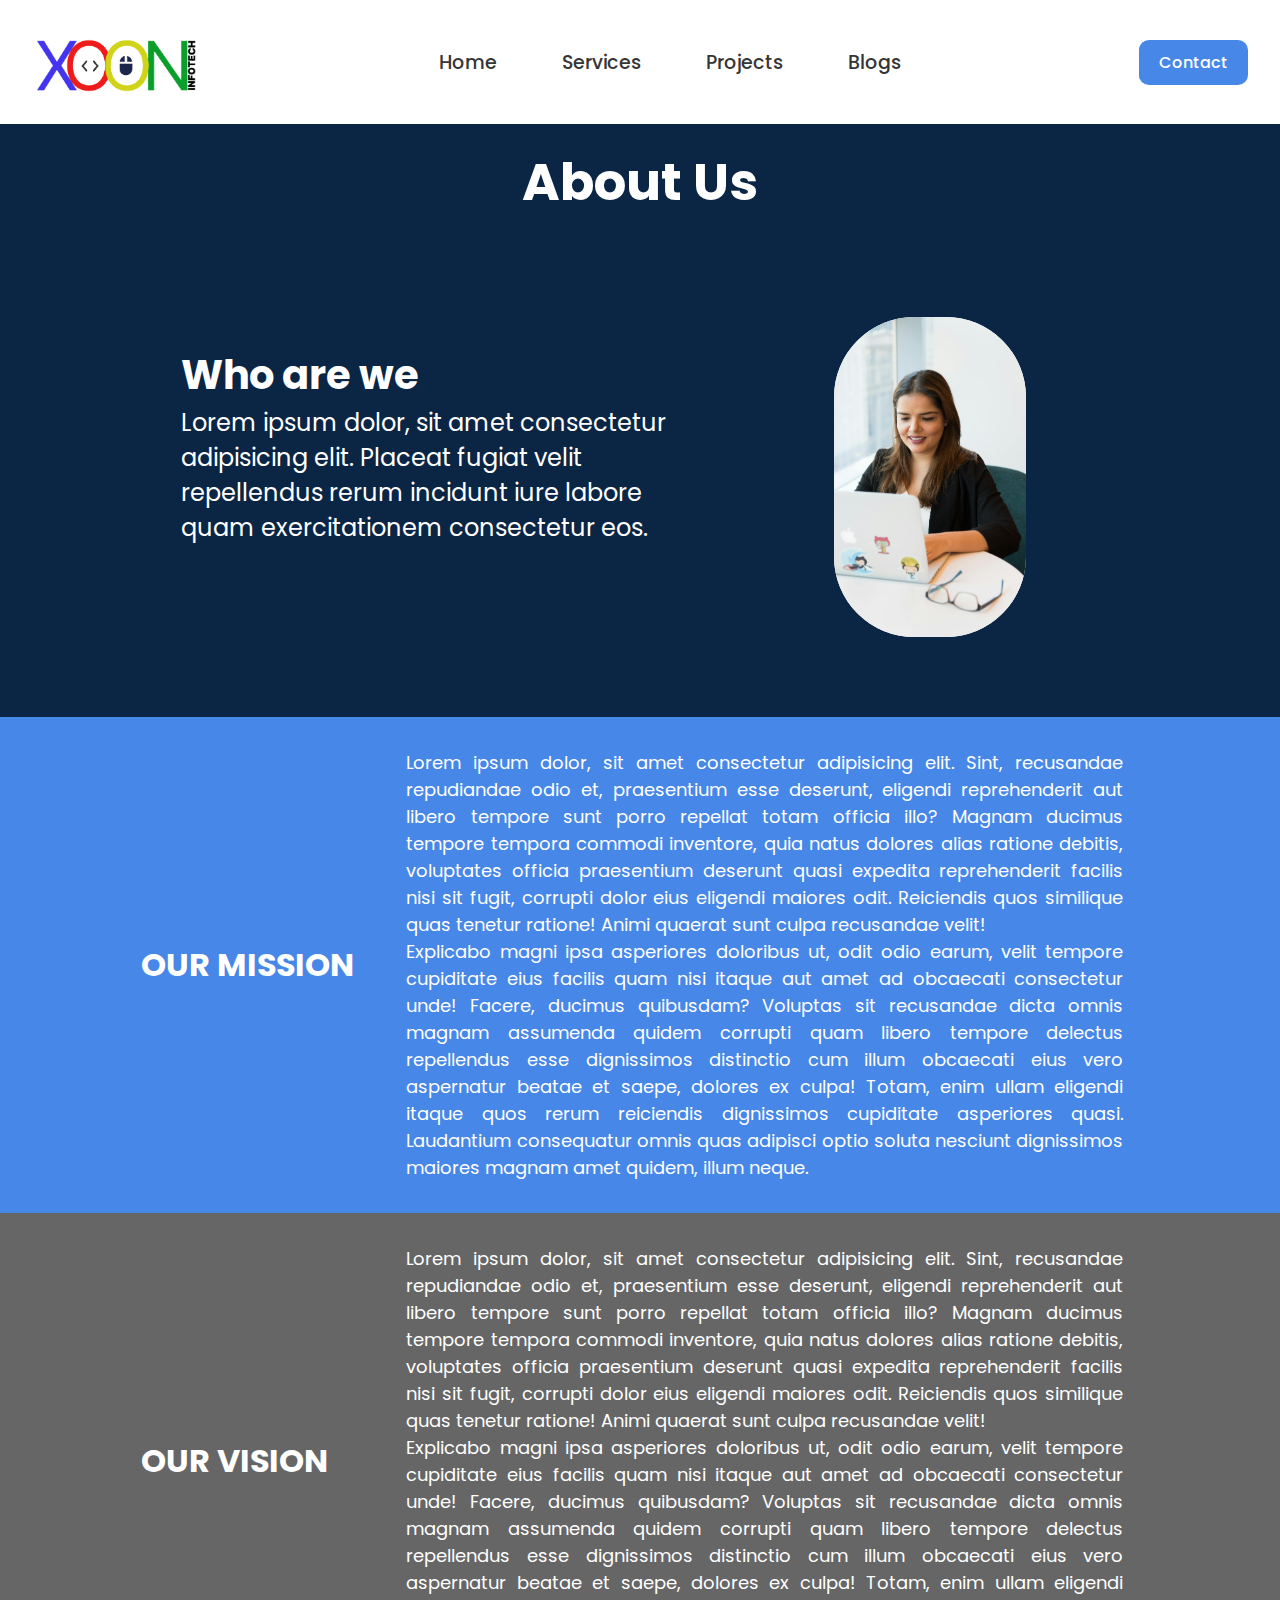
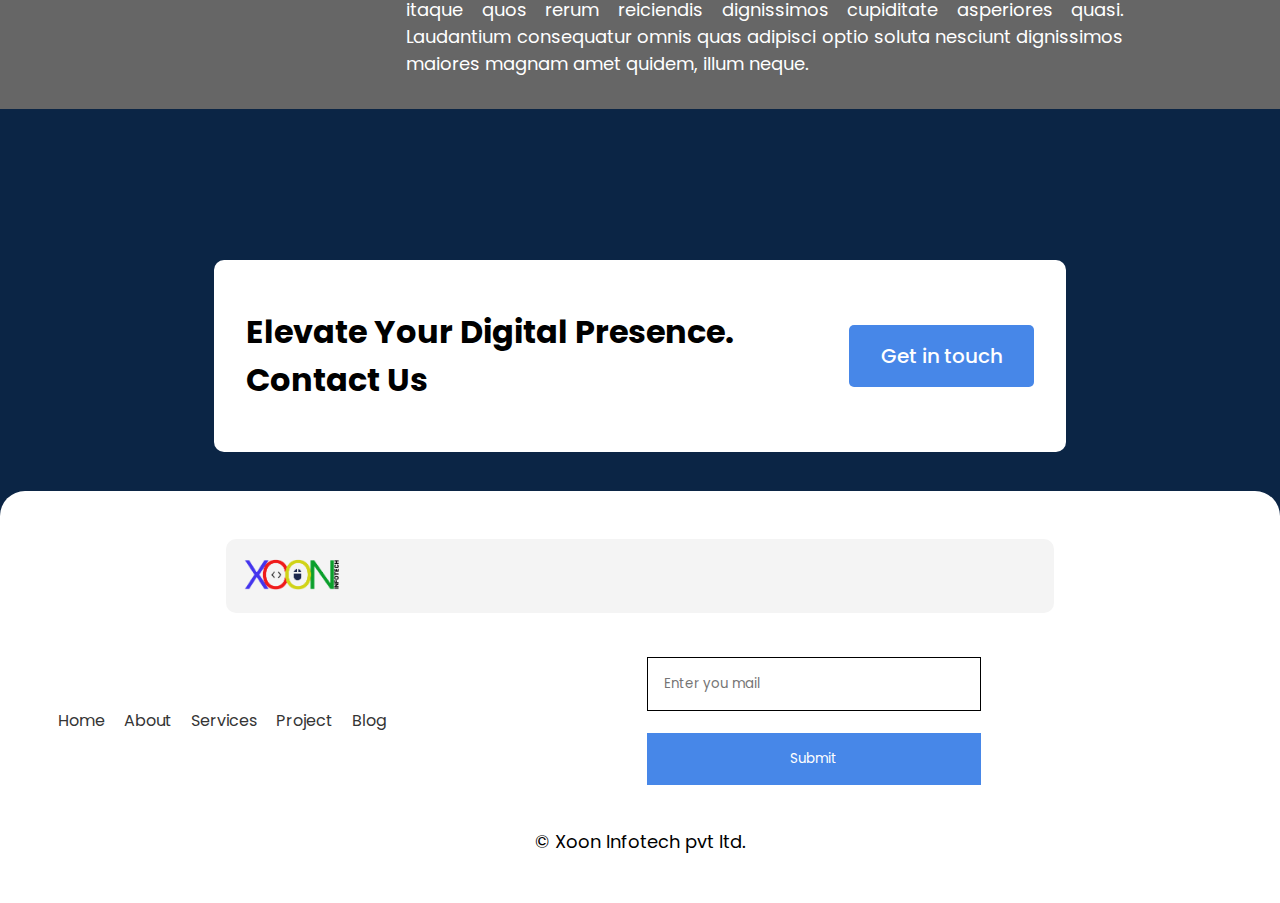
<file: about.html>
<!DOCTYPE html>
<html lang="en">

<head>
    <meta charset="UTF-8">
    <meta name="viewport" content="width=device-width, initial-scale=1.0">
    <title>About</title>
    <link rel="stylesheet" href="./index.css">
    <link rel= "stylesheet" href= "https://maxst.icons8.com/vue-static/landings/line-awesome/line-awesome/1.3.0/css/line-awesome.min.css" >
    <link rel="preconnect" href="https://fonts.googleapis.com">
    <link rel="preconnect" href="https://fonts.gstatic.com" crossorigin>
    <link href="https://fonts.googleapis.com/css2?family=Poppins:wght@200;300;400;500;600;700;800;900&display=swap"
        rel="stylesheet">


</head>

<body>

    <!-- <section id="loader" class="loader">
        <div class="heading">
            <h1>Xoon Infotech</h1>
        </div>
        <div class="hidden">
            <h1 id="number">100%</h1>
        </div>
    </section> -->

    <main>
       

        <!-- ---------------------------------------------------------  start of navbar  -->
        <div class="navbar">
            <div class="nav-logo">
                <a href="./index.html">
                    <img src="./images/Frame 10.png" alt="">
                </a>
            </div>
            <div class="nav-items">
                <ul>
                    <li><a href="./index.html"> Home </a></li>
                    <li><a href="./service.html"> Services </a></li>
                    <li><a href="./projects.html"> Projects </a></li>
                    <li><a href="./blog.html">Blogs</a></li>
                </ul>
            </div>
            <div class="nav-button">
                <div class="anim-layer"></div>
                <a href="./contact.html">Contact</a>
            </div>
            <div id="hamburger-menu">&#9776;</div>
        </div>

        <div id="mobile-menu">
            <div class="mobile-nav-items">
                <ul>
                    <li><a href="./index.html"> Home </a></li>
                    <li><a href="./service.html"> Services </a></li>
                    <li><a href="./blog.html"> Blogs </a></li>
                    <li><a href="./projects.html"> Projects </a></li>
                </ul>
            </div>
            <div class="mobile-nav-button">
                <div class="anim-layer"></div>
                <a href="./contact.html">Contact</a>
            </div>
            <div id="hamburger-cross">&#10006;</div>
        </div>

        <!-- ---------------------------------------------------------  End of navbar  -->
        <div class="about flex" id="about">
            <h1 class="heading">About Us</h1>

            <div class="aboutContainer">
                <div class="leftAbout">
                    <h1>Who are we</h1>
                    <p>Lorem ipsum dolor, sit amet consectetur adipisicing elit. Placeat fugiat velit repellendus rerum
                        incidunt iure labore quam exercitationem consectetur eos.</p>
                </div>
                <div class="rightAbout flex">
                    <img src="./images/about.jpg" alt="">
                    <span></span>
                </div>


            </div>


            <div class="mission flex">

                <div class="leftMission flex">
                    <h1>OUR MISSION</h1>
                </div>

                <div class="rightMission flex">
                    <p>Lorem ipsum dolor, sit amet consectetur adipisicing elit. Sint, recusandae repudiandae odio et, praesentium esse deserunt, eligendi reprehenderit aut libero tempore sunt porro repellat totam officia illo? Magnam ducimus tempore tempora commodi inventore, quia natus dolores alias ratione debitis, voluptates officia praesentium deserunt quasi expedita reprehenderit facilis nisi sit fugit, corrupti dolor eius eligendi maiores odit. Reiciendis quos similique quas tenetur ratione! Animi quaerat sunt culpa recusandae velit! 
                        <br>
                        Explicabo magni ipsa asperiores doloribus ut, odit odio earum, velit tempore cupiditate eius facilis quam nisi itaque aut amet ad obcaecati consectetur unde! Facere, ducimus quibusdam? Voluptas sit recusandae dicta omnis magnam assumenda quidem corrupti quam libero tempore delectus repellendus esse dignissimos distinctio cum illum obcaecati eius vero aspernatur beatae et saepe, dolores ex culpa! Totam, enim ullam eligendi itaque quos rerum reiciendis dignissimos cupiditate asperiores quasi. Laudantium consequatur omnis quas adipisci optio soluta nesciunt dignissimos maiores magnam amet quidem, illum neque. </p>
                </div>
            </div>

            <div class="mission flex">

                <div class="leftMission flex">
                    <h1>OUR VISION</h1>
                </div>

                <div class="rightMission flex">
                    <p>Lorem ipsum dolor, sit amet consectetur adipisicing elit. Sint, recusandae repudiandae odio et, praesentium esse deserunt, eligendi reprehenderit aut libero tempore sunt porro repellat totam officia illo? Magnam ducimus tempore tempora commodi inventore, quia natus dolores alias ratione debitis, voluptates officia praesentium deserunt quasi expedita reprehenderit facilis nisi sit fugit, corrupti dolor eius eligendi maiores odit. Reiciendis quos similique quas tenetur ratione! Animi quaerat sunt culpa recusandae velit! 
                        <br>
                        Explicabo magni ipsa asperiores doloribus ut, odit odio earum, velit tempore cupiditate eius facilis quam nisi itaque aut amet ad obcaecati consectetur unde! Facere, ducimus quibusdam? Voluptas sit recusandae dicta omnis magnam assumenda quidem corrupti quam libero tempore delectus repellendus esse dignissimos distinctio cum illum obcaecati eius vero aspernatur beatae et saepe, dolores ex culpa! Totam, enim ullam eligendi itaque quos rerum reiciendis dignissimos cupiditate asperiores quasi. Laudantium consequatur omnis quas adipisci optio soluta nesciunt dignissimos maiores magnam amet quidem, illum neque. </p>
                </div>
            </div>
        </div>

       

        

        <div class="contact flex">

            <div class="contactContainer flex">

                <div class="leftContainer">
                    <h1>Elevate Your Digital Presence.</h1>
                    <h1>Contact Us</h1>
                </div>
                <div class="rightContainer">

                    <div class="button">
                        <div class="btnContent flex">
                            <a href="">Get in touch</a>
                        </div>
                    </div>

                </div>
            </div>
        </div>


        <footer>
            <div class="topFooter flex">
                <div class="logo">
                    <img src="./images/Frame 10.png" alt="">
                </div>
                <div class="icons flex">
                    <a href=""><i class="lab la-facebook-f"></i></a>
                    <a href=""><i class="lab la-linkedin-in"></i></a>
                    <a href=""><i class="lab la-twitter"></i></a>
                    <a href=""><i class="lab la-github"></i></a>
                </div>
            </div>
            
            <div class="bottomFooter flex">

                <div class="links flex">
                    <a href="./index.html">Home</a>
                    <a href="./about.html">About</a>
                    <a href="./service.html">Services</a>
                    <a href="./projects.html">Project</a>
                    <a href="./blog.html">Blog</a>
                </div>

                <div class="form flex">
                    <input type="mail" placeholder="Enter you mail" class="input">
                    <input type="submit" placeholder="Subscribe" class="submit">
                </div>

            </div>

            <div class="privacyPolicy">
                <p>© Xoon Infotech pvt ltd.</p>
            </div>

        </footer>




    </main>

    <script src="./script.js"></script>

</body>

</html>
</file>
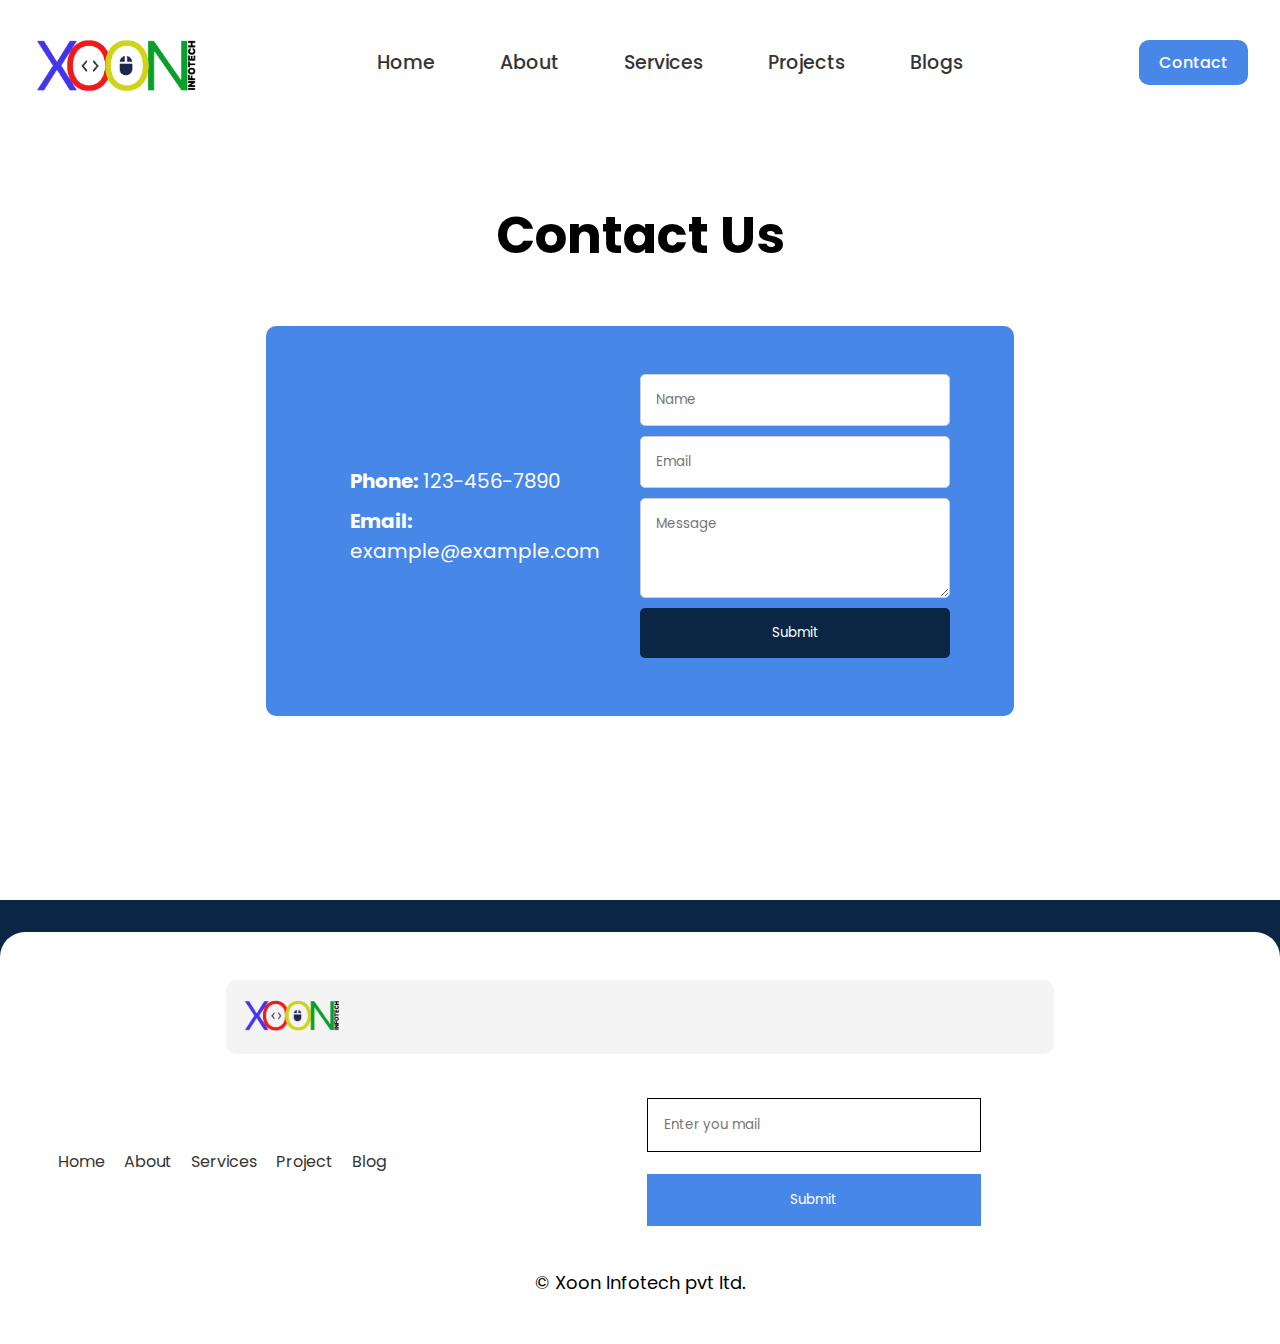
<file: contact.html>
<!DOCTYPE html>
<html lang="en">

<head>
    <meta charset="UTF-8">
    <meta name="viewport" content="width=device-width, initial-scale=1.0">
    <title>Xoon Infotech</title>
    <link rel="stylesheet" href="./index.css">
    <link rel= "stylesheet" href= "https://maxst.icons8.com/vue-static/landings/line-awesome/line-awesome/1.3.0/css/line-awesome.min.css" >
    <link rel="preconnect" href="https://fonts.googleapis.com">
    <link rel="preconnect" href="https://fonts.gstatic.com" crossorigin>
    <link href="https://fonts.googleapis.com/css2?family=Poppins:wght@200;300;400;500;600;700;800;900&display=swap"
        rel="stylesheet">


</head>

<body>

    <!-- <section id="loader" class="loader">
        <div class="heading">
            <h1>Xoon Infotech</h1>
        </div>
        <div class="hidden">
            <h1 id="number">100%</h1>
        </div>
    </section> -->

    <main>
        <!-- <svg id="curveLines" xmlns="http://www.w3.org/2000/svg" version="1.1" xmlns:xlink="http://www.w3.org/1999/xlink"
            xmlns:svgjs="http://svgjs.dev/svgjs" viewBox="0 0 800 800">
            <defs>
                <linearGradient gradientTransform="rotate(270)" x1="50%" y1="0%" x2="50%" y2="100%"
                    id="sssquiggly-grad">
                    <stop stop-color="hsl(206, 75%, 49%)" stop-opacity="1" offset="0%"></stop>
                    <stop stop-color="hsl(331, 90%, 56%)" stop-opacity="1" offset="100%"></stop>
                </linearGradient>
            </defs>
            <g stroke-width="1.5" stroke="url(#sssquiggly-grad)" fill="none" stroke-linecap="round"
                transform="matrix(1,0,0,1,-5,-123.48990249633789)">
                
                <path
                    d="M10,10C24.583333333333332,11.458333333333334,48.75,20.541666666666668,80,17C111.25,13.458333333333332,126.66666666666666,-6.791666666666667,160,-7C193.33333333333334,-7.208333333333333,206.66666666666666,16.208333333333332,240,16C273.3333333333333,15.791666666666666,286.6666666666667,-9.666666666666666,320,-8C353.3333333333333,-6.333333333333334,366.6666666666667,22.958333333333332,400,24C433.3333333333333,25.041666666666668,446.6666666666667,-4.041666666666667,480,-3C513.3333333333334,-1.9583333333333333,526.6666666666666,27.541666666666668,560,29C593.3333333333334,30.458333333333332,606.6666666666666,4,640,4C673.3333333333334,4,686.6666666666666,28.375,720,29C753.3333333333334,29.625,783.3333333333334,11.583333333333332,800,7"
                    transform="matrix(1,0,0,1,0,648)"></path>
                <path
                    d="M10,10C24.583333333333332,11.458333333333334,48.75,20.541666666666668,80,17C111.25,13.458333333333332,126.66666666666666,-6.791666666666667,160,-7C193.33333333333334,-7.208333333333333,206.66666666666666,16.208333333333332,240,16C273.3333333333333,15.791666666666666,286.6666666666667,-9.666666666666666,320,-8C353.3333333333333,-6.333333333333334,366.6666666666667,22.958333333333332,400,24C433.3333333333333,25.041666666666668,446.6666666666667,-4.041666666666667,480,-3C513.3333333333334,-1.9583333333333333,526.6666666666666,27.541666666666668,560,29C593.3333333333334,30.458333333333332,606.6666666666666,4,640,4C673.3333333333334,4,686.6666666666666,28.375,720,29C753.3333333333334,29.625,783.3333333333334,11.583333333333332,800,7"
                    transform="matrix(1,0,0,1,0,594)"></path>
                <path
                    d="M10,10C24.583333333333332,11.458333333333334,48.75,20.541666666666668,80,17C111.25,13.458333333333332,126.66666666666666,-6.791666666666667,160,-7C193.33333333333334,-7.208333333333333,206.66666666666666,16.208333333333332,240,16C273.3333333333333,15.791666666666666,286.6666666666667,-9.666666666666666,320,-8C353.3333333333333,-6.333333333333334,366.6666666666667,22.958333333333332,400,24C433.3333333333333,25.041666666666668,446.6666666666667,-4.041666666666667,480,-3C513.3333333333334,-1.9583333333333333,526.6666666666666,27.541666666666668,560,29C593.3333333333334,30.458333333333332,606.6666666666666,4,640,4C673.3333333333334,4,686.6666666666666,28.375,720,29C753.3333333333334,29.625,783.3333333333334,11.583333333333332,800,7"
                    transform="matrix(1,0,0,1,0,540)"></path>
                <path
                    d="M10,10C24.583333333333332,11.458333333333334,48.75,20.541666666666668,80,17C111.25,13.458333333333332,126.66666666666666,-6.791666666666667,160,-7C193.33333333333334,-7.208333333333333,206.66666666666666,16.208333333333332,240,16C273.3333333333333,15.791666666666666,286.6666666666667,-9.666666666666666,320,-8C353.3333333333333,-6.333333333333334,366.6666666666667,22.958333333333332,400,24C433.3333333333333,25.041666666666668,446.6666666666667,-4.041666666666667,480,-3C513.3333333333334,-1.9583333333333333,526.6666666666666,27.541666666666668,560,29C593.3333333333334,30.458333333333332,606.6666666666666,4,640,4C673.3333333333334,4,686.6666666666666,28.375,720,29C753.3333333333334,29.625,783.3333333333334,11.583333333333332,800,7"
                    transform="matrix(1,0,0,1,0,486)"></path>
                <path
                    d="M10,10C24.583333333333332,11.458333333333334,48.75,20.541666666666668,80,17C111.25,13.458333333333332,126.66666666666666,-6.791666666666667,160,-7C193.33333333333334,-7.208333333333333,206.66666666666666,16.208333333333332,240,16C273.3333333333333,15.791666666666666,286.6666666666667,-9.666666666666666,320,-8C353.3333333333333,-6.333333333333334,366.6666666666667,22.958333333333332,400,24C433.3333333333333,25.041666666666668,446.6666666666667,-4.041666666666667,480,-3C513.3333333333334,-1.9583333333333333,526.6666666666666,27.541666666666668,560,29C593.3333333333334,30.458333333333332,606.6666666666666,4,640,4C673.3333333333334,4,686.6666666666666,28.375,720,29C753.3333333333334,29.625,783.3333333333334,11.583333333333332,800,7"
                    transform="matrix(1,0,0,1,0,432)"></path>
                <path
                    d="M10,10C24.583333333333332,11.458333333333334,48.75,20.541666666666668,80,17C111.25,13.458333333333332,126.66666666666666,-6.791666666666667,160,-7C193.33333333333334,-7.208333333333333,206.66666666666666,16.208333333333332,240,16C273.3333333333333,15.791666666666666,286.6666666666667,-9.666666666666666,320,-8C353.3333333333333,-6.333333333333334,366.6666666666667,22.958333333333332,400,24C433.3333333333333,25.041666666666668,446.6666666666667,-4.041666666666667,480,-3C513.3333333333334,-1.9583333333333333,526.6666666666666,27.541666666666668,560,29C593.3333333333334,30.458333333333332,606.6666666666666,4,640,4C673.3333333333334,4,686.6666666666666,28.375,720,29C753.3333333333334,29.625,783.3333333333334,11.583333333333332,800,7"
                    transform="matrix(1,0,0,1,0,378)"></path>
                <path
                    d="M10,10C24.583333333333332,11.458333333333334,48.75,20.541666666666668,80,17C111.25,13.458333333333332,126.66666666666666,-6.791666666666667,160,-7C193.33333333333334,-7.208333333333333,206.66666666666666,16.208333333333332,240,16C273.3333333333333,15.791666666666666,286.6666666666667,-9.666666666666666,320,-8C353.3333333333333,-6.333333333333334,366.6666666666667,22.958333333333332,400,24C433.3333333333333,25.041666666666668,446.6666666666667,-4.041666666666667,480,-3C513.3333333333334,-1.9583333333333333,526.6666666666666,27.541666666666668,560,29C593.3333333333334,30.458333333333332,606.6666666666666,4,640,4C673.3333333333334,4,686.6666666666666,28.375,720,29C753.3333333333334,29.625,783.3333333333334,11.583333333333332,800,7"
                    transform="matrix(1,0,0,1,0,324)"></path>
            </g>
        </svg> -->

        <!-- ---------------------------------------------------------  start of navbar  -->
        <div class="navbar">
            <div class="nav-logo">
                <a href="./index.html">

                    <img src="./images/Frame 10.png" alt="">
                </a>
            </div>
            <div class="nav-items">
                <ul>
                    <li><a href="./index.html"> Home </a></li>
                    <li><a href="./about.html"> About </a></li>
                    <li><a href="./service.html"> Services </a></li>
                    <li><a href="./projects.html"> Projects </a></li>
                    <li><a href="./blog.html">Blogs</a></li>
                </ul>
            </div>
            <div class="nav-button">
                <div class="anim-layer"></div>
                <a href="./contact.html">Contact</a>
            </div>
            <div id="hamburger-menu">&#9776;</div>
        </div>

        <div id="mobile-menu">
            <div class="mobile-nav-items">
                <ul>
                    <li><a href="./index.html"> Home </a></li>
                    <li><a href="./about.html"> About </a></li>
                    <li><a href="./service.html"> Services </a></li>
                    <li><a href="./blog.html"> Blogs </a></li>
                    <li><a href="./projects.html"> Projects </a></li>
                </ul>
            </div>
            <div class="mobile-nav-button">
                <div class="anim-layer"></div>
                <a href="./contact.html">Contact</a>
            </div>
            <div id="hamburger-cross">&#10006;</div>
        </div>

        <!-- ---------------------------------------------------------  End of navbar  -->

        <main>

            <div class="contactContainerPage flex">
                <h1 class="heading">Contact Us</h1>
                <div class="contact-container">
                    <div class="contact-left flex">
                      <div class="contact-info flex">
                        <i class="las la-phone-volume"></i>
                        <span><b>Phone:</b> 123-456-7890</span>
                      </div>

                      <div class="contact-info flex">
                        <i class="las la-envelope"></i>
                        <span><b>Email:</b> example@example.com</span>
                      </div>

                    </div>

                    <div class="contact-right">
                      <form>
                        <input type="text" placeholder="Name">
                        <input type="email" placeholder="Email">
                        <textarea placeholder="Message"></textarea>
                        <button type="submit">Submit</button>
                      </form>
                    </div>
                </div>

            </div>

        </main>
        

        <footer>
            <div class="topFooter flex">
                <div class="logo">
                    <img src="./images/Frame 10.png" alt="">
                </div>
                <div class="icons flex">
                    <a href=""><i class="lab la-facebook-f"></i></a>
                    <a href=""><i class="lab la-linkedin-in"></i></a>
                    <a href=""><i class="lab la-twitter"></i></a>
                    <a href=""><i class="lab la-github"></i></a>
                </div>
            </div>
            
            <div class="bottomFooter flex">

                <div class="links flex">
                    <a href="./index.html">Home</a>
                    <a href="./about.html">About</a>
                    <a href="./service.html">Services</a>
                    <a href="./projects.html">Project</a>
                    <a href="./blog.html">Blog</a>
                </div>

                <div class="form flex">
                    <input type="mail" placeholder="Enter you mail" class="input">
                    <input type="submit" placeholder="Subscribe" class="submit">
                </div>

            </div>

            <div class="privacyPolicy">
                <p>© Xoon Infotech pvt ltd.</p>
            </div>

        </footer>




    </main>

    <script src="./script.js"></script>

</body>

</html>
</file>
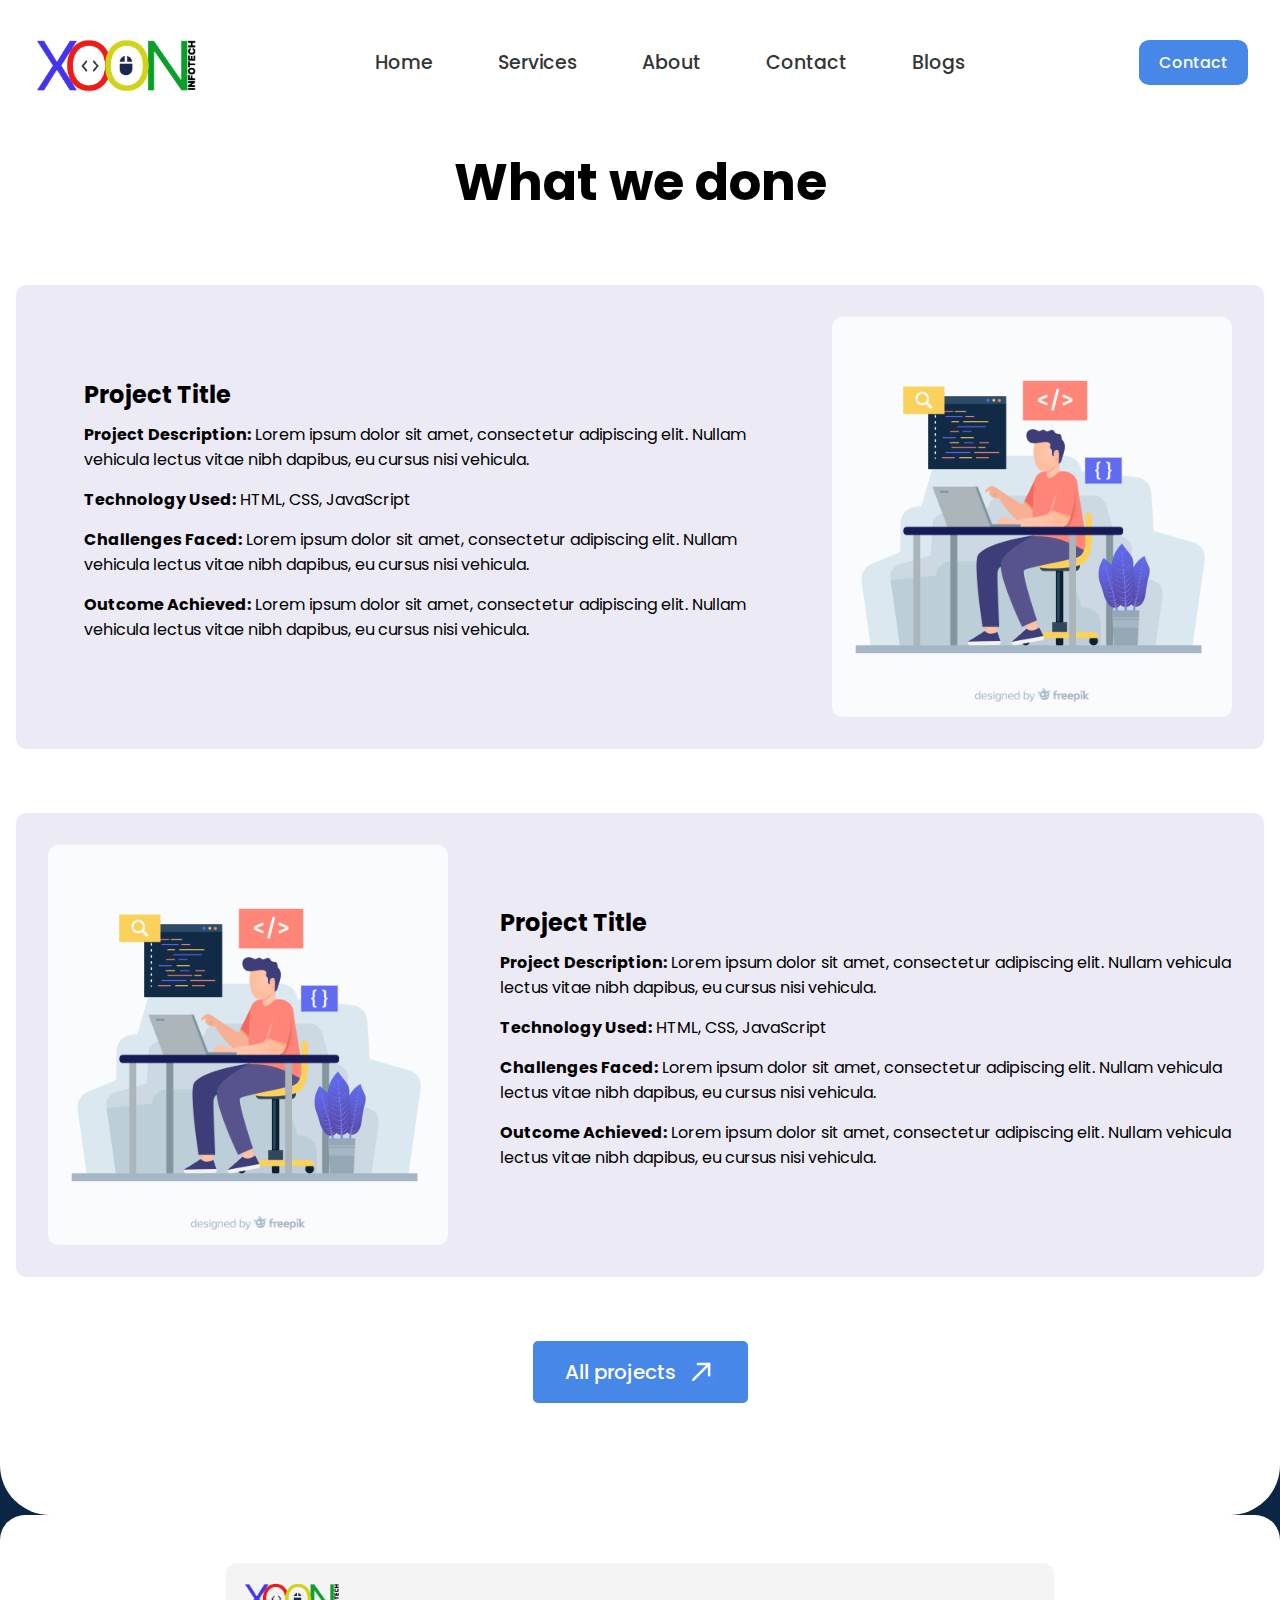
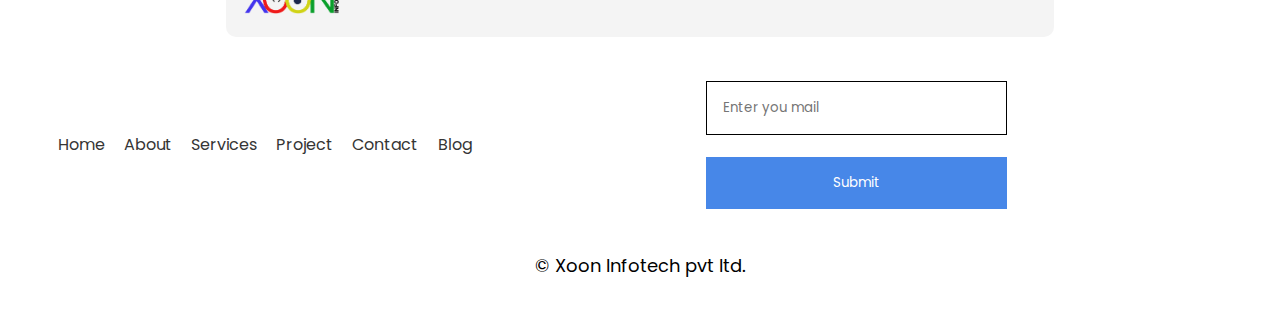
<file: projects.html>
<!DOCTYPE html>
<html lang="en">

<head>
    <meta charset="UTF-8">
    <meta name="viewport" content="width=device-width, initial-scale=1.0">
    <title>Projects</title>
    <link rel="stylesheet" href="./index.css">
    <link rel= "stylesheet" href= "https://maxst.icons8.com/vue-static/landings/line-awesome/line-awesome/1.3.0/css/line-awesome.min.css" >
    <link rel="preconnect" href="https://fonts.googleapis.com">
    <link rel="preconnect" href="https://fonts.gstatic.com" crossorigin>
    <link href="https://fonts.googleapis.com/css2?family=Poppins:wght@200;300;400;500;600;700;800;900&display=swap"
        rel="stylesheet">


</head>

<body>

    <main>
       
        <div class="navbar">
            <div class="nav-logo">
                <a href="./index.html">
                    <img src="./images/Frame 10.png" alt="">
                </a>
            </div>
            <div class="nav-items">
                <ul>
                    <li><a href="#"> Home </a></li>
                    <li><a href="#"> Services </a></li>
                    <li><a href="#"> About </a></li>
                    <li><a href="#"> Contact </a></li>
                    <li><a href="./blog.html">Blogs</a></li>
                </ul>
            </div>
            <div class="nav-button">
                <div class="anim-layer"></div>
                <a href="./contact.html">Contact</a>
            </div>
            <div id="hamburger-menu">&#9776;</div>
        </div>

        <div id="mobile-menu">
            <div class="mobile-nav-items">
                <ul>
                    <li><a href="./index.html"> Home </a></li>
                    <li><a href="./about.html"> About </a></li>
                    <li><a href="./service.html"> Services </a></li>
                    <li><a href="./blog.html"> Blog </a></li>
                </ul>
            </div>
            <div class="mobile-nav-button">
                <div class="anim-layer"></div>
                <a href="./contact.html">Contact</a>
            </div>
            <div id="hamburger-cross">&#10006;</div>
        </div>


        <div class="projects flex">
            <h1 class="heading">What we done</h1>

            <!-- <div class="projectsContainer"> -->
            <div class="project-container">

                <div class="project-image flex">
                    <img src="./images/2842680.jpg" alt="Project Image">
                </div>

                <div class="project-info">
                    <h1>Project Title</h1>
                    <p class="description"><b>Project Description:</b> Lorem ipsum dolor sit amet, consectetur
                        adipiscing elit.
                        Nullam vehicula lectus vitae nibh dapibus, eu cursus nisi vehicula.</p>
                    <p class="technology"><b>Technology Used:</b> HTML, CSS, JavaScript</p>
                    <p class="challenges"><b>Challenges Faced:</b> Lorem ipsum dolor sit amet, consectetur adipiscing
                        elit.
                        Nullam vehicula lectus vitae nibh dapibus, eu cursus nisi vehicula.</p>
                    <p class="outcome"><b>Outcome Achieved:</b> Lorem ipsum dolor sit amet, consectetur adipiscing elit.
                        Nullam
                        vehicula lectus vitae nibh dapibus, eu cursus nisi vehicula.</p>
                </div>
                <!-- </div> -->
            </div>
            <div class="project-container">

                <div class="project-image flex">
                    <img src="./images/2842680.jpg" alt="Project Image">
                </div>

                <div class="project-info">
                    <h1>Project Title</h1>
                    <p class="description"><b>Project Description:</b> Lorem ipsum dolor sit amet, consectetur
                        adipiscing elit.
                        Nullam vehicula lectus vitae nibh dapibus, eu cursus nisi vehicula.</p>
                    <p class="technology"><b>Technology Used:</b> HTML, CSS, JavaScript</p>
                    <p class="challenges"><b>Challenges Faced:</b> Lorem ipsum dolor sit amet, consectetur adipiscing
                        elit.
                        Nullam vehicula lectus vitae nibh dapibus, eu cursus nisi vehicula.</p>
                    <p class="outcome"><b>Outcome Achieved:</b> Lorem ipsum dolor sit amet, consectetur adipiscing elit.
                        Nullam
                        vehicula lectus vitae nibh dapibus, eu cursus nisi vehicula.</p>
                </div>
                <!-- </div> -->
            </div>

            <div class="button">
                <div class="btnContent flex">
                    <a href="">All projects</a>
                    <img src="./images/arrow-right-up-svgrepo-com.svg" alt="">
                </div>

            </div>

        </div>
      


        <footer>
            <div class="topFooter flex">
                <div class="logo">
                    <img src="./images/Frame 10.png" alt="">
                </div>
                <div class="icons flex">
                    <a href=""><i class="lab la-facebook-f"></i></a>
                    <a href=""><i class="lab la-linkedin-in"></i></a>
                    <a href=""><i class="lab la-twitter"></i></a>
                    <a href=""><i class="lab la-github"></i></a>
                </div>
            </div>
            
            <div class="bottomFooter flex">

                <div class="links flex">
                    <a href="">Home</a>
                    <a href="">About</a>
                    <a href="">Services</a>
                    <a href="">Project</a>
                    <a href="">Contact</a>
                    <a href="">Blog</a>
                </div>

                <div class="form flex">
                    <input type="mail" placeholder="Enter you mail" class="input">
                    <input type="submit" placeholder="Subscribe" class="submit">
                </div>

            </div>

            <div class="privacyPolicy">
                <p>© Xoon Infotech pvt ltd.</p>
            </div>

        </footer>




    </main>

    <script src="./script.js"></script>

</body>

</html>
</file>
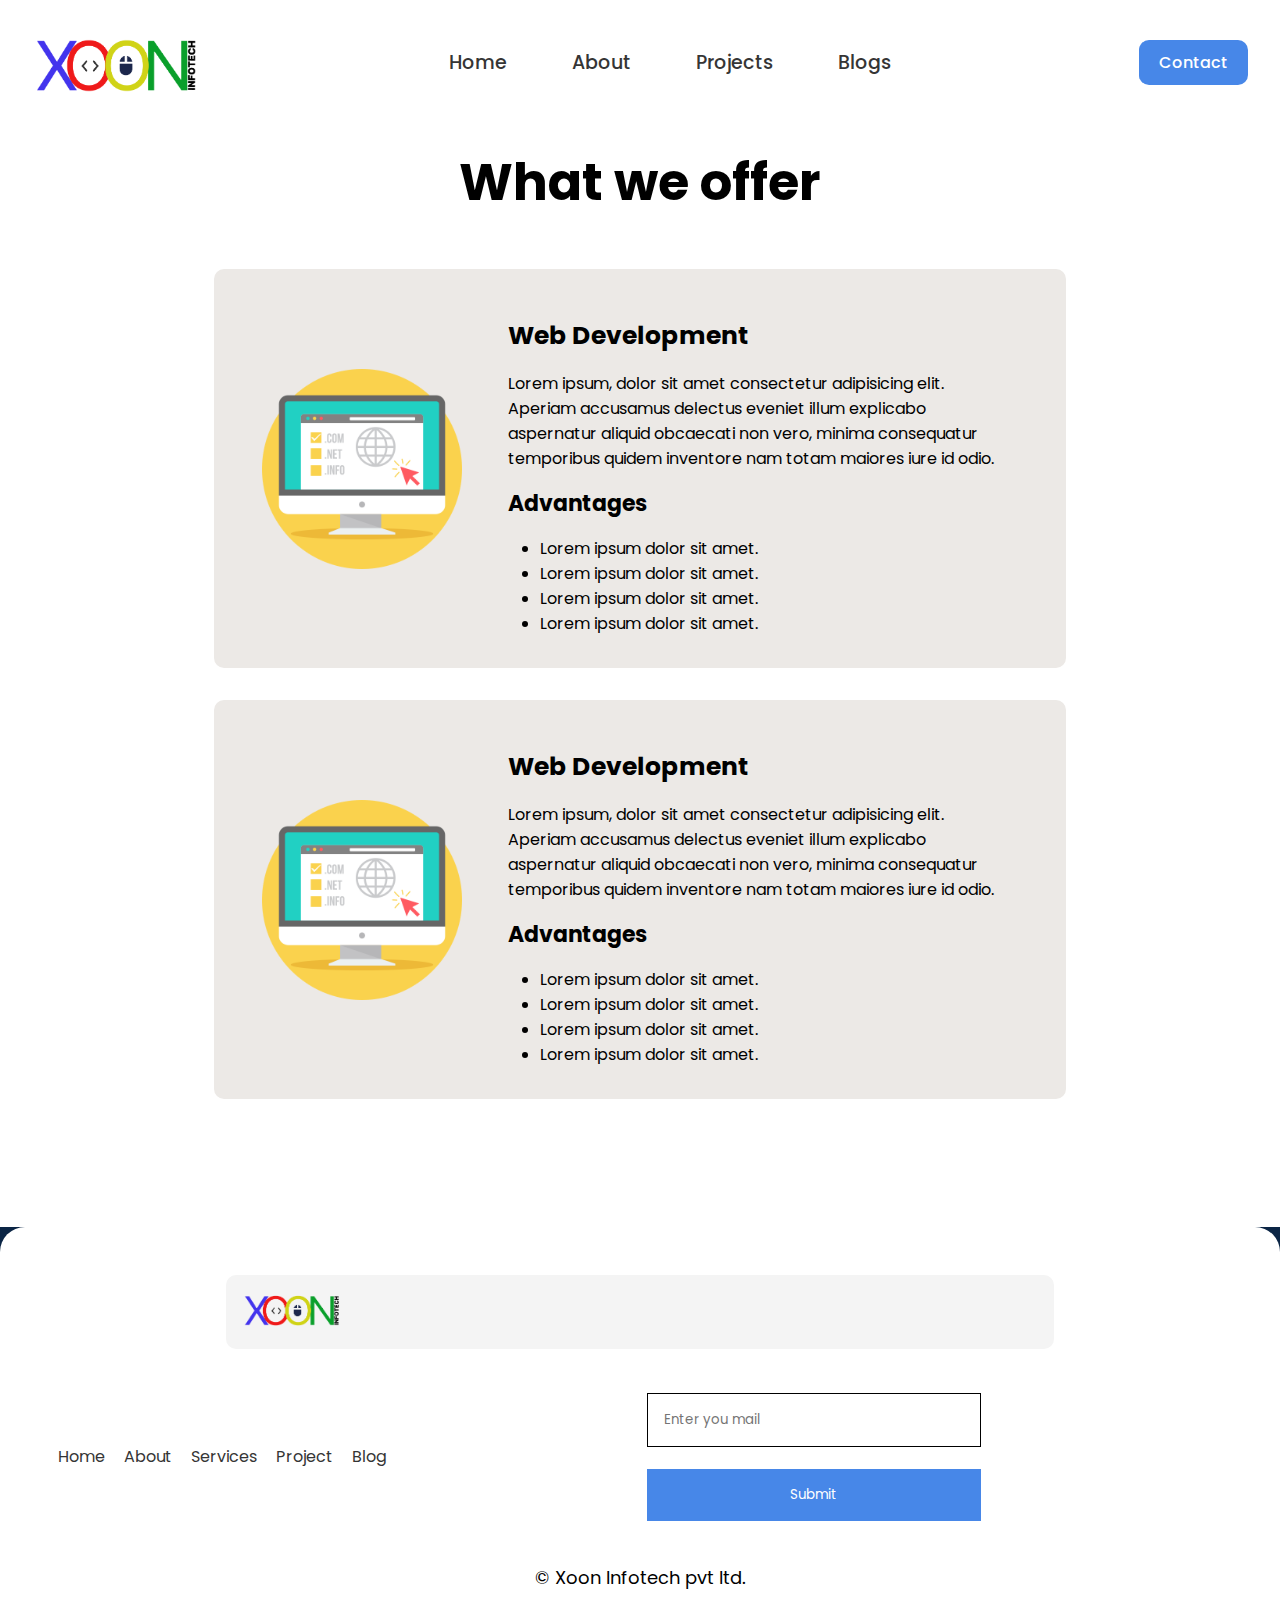
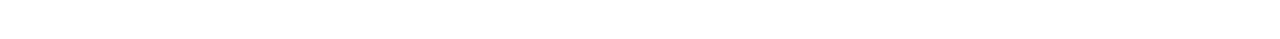
<file: service.html>
<!DOCTYPE html>
<html lang="en">

<head>
    <meta charset="UTF-8">
    <meta name="viewport" content="width=device-width, initial-scale=1.0">
    <title>Xoon Infotech</title>
    <link rel="stylesheet" href="./index.css">
    <link rel= "stylesheet" href= "https://maxst.icons8.com/vue-static/landings/line-awesome/line-awesome/1.3.0/css/line-awesome.min.css" >
    <link rel="preconnect" href="https://fonts.googleapis.com">
    <link rel="preconnect" href="https://fonts.gstatic.com" crossorigin>
    <link href="https://fonts.googleapis.com/css2?family=Poppins:wght@200;300;400;500;600;700;800;900&display=swap"
        rel="stylesheet">


</head>

<body>

    <!-- <section id="loader" class="loader">
        <div class="heading">
            <h1>Xoon Infotech</h1>
        </div>
        <div class="hidden">
            <h1 id="number">100%</h1>
        </div>
    </section> -->

    <main>
        <!-- <svg id="curveLines" xmlns="http://www.w3.org/2000/svg" version="1.1" xmlns:xlink="http://www.w3.org/1999/xlink"
            xmlns:svgjs="http://svgjs.dev/svgjs" viewBox="0 0 800 800">
            <defs>
                <linearGradient gradientTransform="rotate(270)" x1="50%" y1="0%" x2="50%" y2="100%"
                    id="sssquiggly-grad">
                    <stop stop-color="hsl(206, 75%, 49%)" stop-opacity="1" offset="0%"></stop>
                    <stop stop-color="hsl(331, 90%, 56%)" stop-opacity="1" offset="100%"></stop>
                </linearGradient>
            </defs>
            <g stroke-width="1.5" stroke="url(#sssquiggly-grad)" fill="none" stroke-linecap="round"
                transform="matrix(1,0,0,1,-5,-123.48990249633789)">
                
                <path
                    d="M10,10C24.583333333333332,11.458333333333334,48.75,20.541666666666668,80,17C111.25,13.458333333333332,126.66666666666666,-6.791666666666667,160,-7C193.33333333333334,-7.208333333333333,206.66666666666666,16.208333333333332,240,16C273.3333333333333,15.791666666666666,286.6666666666667,-9.666666666666666,320,-8C353.3333333333333,-6.333333333333334,366.6666666666667,22.958333333333332,400,24C433.3333333333333,25.041666666666668,446.6666666666667,-4.041666666666667,480,-3C513.3333333333334,-1.9583333333333333,526.6666666666666,27.541666666666668,560,29C593.3333333333334,30.458333333333332,606.6666666666666,4,640,4C673.3333333333334,4,686.6666666666666,28.375,720,29C753.3333333333334,29.625,783.3333333333334,11.583333333333332,800,7"
                    transform="matrix(1,0,0,1,0,648)"></path>
                <path
                    d="M10,10C24.583333333333332,11.458333333333334,48.75,20.541666666666668,80,17C111.25,13.458333333333332,126.66666666666666,-6.791666666666667,160,-7C193.33333333333334,-7.208333333333333,206.66666666666666,16.208333333333332,240,16C273.3333333333333,15.791666666666666,286.6666666666667,-9.666666666666666,320,-8C353.3333333333333,-6.333333333333334,366.6666666666667,22.958333333333332,400,24C433.3333333333333,25.041666666666668,446.6666666666667,-4.041666666666667,480,-3C513.3333333333334,-1.9583333333333333,526.6666666666666,27.541666666666668,560,29C593.3333333333334,30.458333333333332,606.6666666666666,4,640,4C673.3333333333334,4,686.6666666666666,28.375,720,29C753.3333333333334,29.625,783.3333333333334,11.583333333333332,800,7"
                    transform="matrix(1,0,0,1,0,594)"></path>
                <path
                    d="M10,10C24.583333333333332,11.458333333333334,48.75,20.541666666666668,80,17C111.25,13.458333333333332,126.66666666666666,-6.791666666666667,160,-7C193.33333333333334,-7.208333333333333,206.66666666666666,16.208333333333332,240,16C273.3333333333333,15.791666666666666,286.6666666666667,-9.666666666666666,320,-8C353.3333333333333,-6.333333333333334,366.6666666666667,22.958333333333332,400,24C433.3333333333333,25.041666666666668,446.6666666666667,-4.041666666666667,480,-3C513.3333333333334,-1.9583333333333333,526.6666666666666,27.541666666666668,560,29C593.3333333333334,30.458333333333332,606.6666666666666,4,640,4C673.3333333333334,4,686.6666666666666,28.375,720,29C753.3333333333334,29.625,783.3333333333334,11.583333333333332,800,7"
                    transform="matrix(1,0,0,1,0,540)"></path>
                <path
                    d="M10,10C24.583333333333332,11.458333333333334,48.75,20.541666666666668,80,17C111.25,13.458333333333332,126.66666666666666,-6.791666666666667,160,-7C193.33333333333334,-7.208333333333333,206.66666666666666,16.208333333333332,240,16C273.3333333333333,15.791666666666666,286.6666666666667,-9.666666666666666,320,-8C353.3333333333333,-6.333333333333334,366.6666666666667,22.958333333333332,400,24C433.3333333333333,25.041666666666668,446.6666666666667,-4.041666666666667,480,-3C513.3333333333334,-1.9583333333333333,526.6666666666666,27.541666666666668,560,29C593.3333333333334,30.458333333333332,606.6666666666666,4,640,4C673.3333333333334,4,686.6666666666666,28.375,720,29C753.3333333333334,29.625,783.3333333333334,11.583333333333332,800,7"
                    transform="matrix(1,0,0,1,0,486)"></path>
                <path
                    d="M10,10C24.583333333333332,11.458333333333334,48.75,20.541666666666668,80,17C111.25,13.458333333333332,126.66666666666666,-6.791666666666667,160,-7C193.33333333333334,-7.208333333333333,206.66666666666666,16.208333333333332,240,16C273.3333333333333,15.791666666666666,286.6666666666667,-9.666666666666666,320,-8C353.3333333333333,-6.333333333333334,366.6666666666667,22.958333333333332,400,24C433.3333333333333,25.041666666666668,446.6666666666667,-4.041666666666667,480,-3C513.3333333333334,-1.9583333333333333,526.6666666666666,27.541666666666668,560,29C593.3333333333334,30.458333333333332,606.6666666666666,4,640,4C673.3333333333334,4,686.6666666666666,28.375,720,29C753.3333333333334,29.625,783.3333333333334,11.583333333333332,800,7"
                    transform="matrix(1,0,0,1,0,432)"></path>
                <path
                    d="M10,10C24.583333333333332,11.458333333333334,48.75,20.541666666666668,80,17C111.25,13.458333333333332,126.66666666666666,-6.791666666666667,160,-7C193.33333333333334,-7.208333333333333,206.66666666666666,16.208333333333332,240,16C273.3333333333333,15.791666666666666,286.6666666666667,-9.666666666666666,320,-8C353.3333333333333,-6.333333333333334,366.6666666666667,22.958333333333332,400,24C433.3333333333333,25.041666666666668,446.6666666666667,-4.041666666666667,480,-3C513.3333333333334,-1.9583333333333333,526.6666666666666,27.541666666666668,560,29C593.3333333333334,30.458333333333332,606.6666666666666,4,640,4C673.3333333333334,4,686.6666666666666,28.375,720,29C753.3333333333334,29.625,783.3333333333334,11.583333333333332,800,7"
                    transform="matrix(1,0,0,1,0,378)"></path>
                <path
                    d="M10,10C24.583333333333332,11.458333333333334,48.75,20.541666666666668,80,17C111.25,13.458333333333332,126.66666666666666,-6.791666666666667,160,-7C193.33333333333334,-7.208333333333333,206.66666666666666,16.208333333333332,240,16C273.3333333333333,15.791666666666666,286.6666666666667,-9.666666666666666,320,-8C353.3333333333333,-6.333333333333334,366.6666666666667,22.958333333333332,400,24C433.3333333333333,25.041666666666668,446.6666666666667,-4.041666666666667,480,-3C513.3333333333334,-1.9583333333333333,526.6666666666666,27.541666666666668,560,29C593.3333333333334,30.458333333333332,606.6666666666666,4,640,4C673.3333333333334,4,686.6666666666666,28.375,720,29C753.3333333333334,29.625,783.3333333333334,11.583333333333332,800,7"
                    transform="matrix(1,0,0,1,0,324)"></path>
            </g>
        </svg> -->

        <!-- ---------------------------------------------------------  start of navbar  -->
        <div class="navbar">
            <div class="nav-logo">
                <a href="./index.html">
                    <img src="./images/Frame 10.png" alt="">
                </a>
            </div>
            <div class="nav-items">
                <ul>
                    <li><a href="./index.html"> Home </a></li>
                    <li><a href="./about.html"> About </a></li>
                    <li><a href="./projects.html"> Projects </a></li>
                    <li><a href="./blog.html">Blogs</a></li>
                </ul>
            </div>
            <div class="nav-button">
                <div class="anim-layer"></div>
                <a href="./contact.html">Contact</a>
            </div>
            <div id="hamburger-menu">&#9776;</div>
        </div>

        <div id="mobile-menu">
            <div class="mobile-nav-items">
                <ul>
                    <li><a href="./index.html"> Home </a></li>
                    <li><a href="./about.html"> About </a></li>
                    <li><a href="./blog.html"> Blogs </a></li>
                    <li><a href="./projects.html"> Projects </a></li>
                </ul>
            </div>
            <div class="mobile-nav-button">
                <div class="anim-layer"></div>
                <a href="./contact.html">Contact</a>
            </div>
            <div id="hamburger-cross">&#10006;</div>
        </div>

        <!-- ---------------------------------------------------------  End of navbar  -->


        <div class="servicesPage flex">
            <h1 class="heading">What we offer</h1>

            <div class="servicesDetails flex">

                <div class="servicesCards flex">

                    <div class="leftServicesCard">
                        <img src="./images/webdev.png" alt="">
                    </div>

                    <div class="rightServicesCard">
                        <h3>Web Development</h3>
                        <p>Lorem ipsum, dolor sit amet consectetur adipisicing elit. Aperiam accusamus delectus eveniet illum explicabo aspernatur aliquid obcaecati non vero, minima consequatur temporibus quidem inventore nam totam maiores iure id odio.</p>
                        <h5>Advantages</h5>
                        <ul>
                            <li>Lorem ipsum dolor sit amet.</li>
                            <li>Lorem ipsum dolor sit amet.</li>
                            <li>Lorem ipsum dolor sit amet.</li>
                            <li>Lorem ipsum dolor sit amet.</li>
                        </ul>
                    </div>
                </div>
                <div class="servicesCards flex">

                    <div class="leftServicesCard">
                        <img src="./images/webdev.png" alt="">
                    </div>

                    <div class="rightServicesCard">
                        <h3>Web Development</h3>
                        <p>Lorem ipsum, dolor sit amet consectetur adipisicing elit. Aperiam accusamus delectus eveniet illum explicabo aspernatur aliquid obcaecati non vero, minima consequatur temporibus quidem inventore nam totam maiores iure id odio.</p>
                        <h5>Advantages</h5>
                        <ul>
                            <li>Lorem ipsum dolor sit amet.</li>
                            <li>Lorem ipsum dolor sit amet.</li>
                            <li>Lorem ipsum dolor sit amet.</li>
                            <li>Lorem ipsum dolor sit amet.</li>
                        </ul>
                    </div>
                </div>

            </div>
        </div>

       

        <footer>
            <div class="topFooter flex">
                <div class="logo">
                    <img src="./images/Frame 10.png" alt="">
                </div>
                <div class="icons flex">
                    <a href=""><i class="lab la-facebook-f"></i></a>
                    <a href=""><i class="lab la-linkedin-in"></i></a>
                    <a href=""><i class="lab la-twitter"></i></a>
                    <a href=""><i class="lab la-github"></i></a>
                </div>
            </div>
            
            <div class="bottomFooter flex">

                <div class="links flex">
                    <a href="./index.html">Home</a>
                    <a href="./about.html">About</a>
                    <a href="./service.html">Services</a>
                    <a href="./projects.html">Project</a>
                    <a href="./blog.html">Blog</a>
                </div>

                <div class="form flex">
                    <input type="mail" placeholder="Enter you mail" class="input">
                    <input type="submit" placeholder="Subscribe" class="submit">
                </div>

            </div>

            <div class="privacyPolicy">
                <p>© Xoon Infotech pvt ltd.</p>
            </div>

        </footer>




    </main>

    <script src="./script.js"></script>

</body>

</html>
</file>
<file: index.css>
.poppins-extralight {
  font-family: "Poppins", sans-serif;
  font-weight: 200;
  font-style: normal;
}

.poppins-light {
  font-family: "Poppins", sans-serif;
  font-weight: 300;
  font-style: normal;
}

.poppins-regular {
  font-family: "Poppins", sans-serif;
  font-weight: 400;
  font-style: normal;
}

.poppins-medium {
  font-family: "Poppins", sans-serif;
  font-weight: 500;
  font-style: normal;
}

.poppins-semibold {
  font-family: "Poppins", sans-serif;
  font-weight: 600;
  font-style: normal;
}

.poppins-bold {
  font-family: "Poppins", sans-serif;
  font-weight: 700;
  font-style: normal;
}

.poppins-extrabold {
  font-family: "Poppins", sans-serif;
  font-weight: 800;
  font-style: normal;
}

.poppins-black {
  font-family: "Poppins", sans-serif;
  font-weight: 900;
  font-style: normal;
}

* {
  padding: 0;
  margin: 0;
  box-sizing: border-box;
  font-family: "Poppins", sans-serif;
}

body {
  background-color: #0b2545;
}

.flex {
  display: flex;
  justify-content: center;
  align-items: center;
}

a {
  text-decoration: none;
  color: #353535;
}

.loader {
  background-color: #353535;
  width: 100%;
  height: 100vh;
  color: #fff;
  display: flex;
  justify-content: center;
  align-items: center;
  position: relative;
  overflow: hidden;
  transition: 0.5s all ease;
  z-index: 10;
}

.heading h1 {
  opacity: 0.3;
  font-size: 10vw;
  color: #fff;
}

.hidden {
  position: absolute;
  overflow: hidden;
  width: -moz-max-content;
  width: max-content;
  left: 2%;
  bottom: 10%;
}

.loader .hidden h1 {
  font-size: 8vw;
  transform: translateY(50px);
}

#highlightText {
  color: #4787e8;
  font-weight: 700;
}

.heading {
  font-size: 9vw;
  margin: 2rem 0rem;
}
@media only screen and (min-width: 768px) {
  .heading {
    font-size: 7vw;
  }
}
@media only screen and (min-width: 1024px) {
  .heading {
    font-size: 4vw;
  }
}

main {
  width: 100%;
  min-height: 100vh;
  overflow: hidden;
  position: relative;
}
main .swiper {
  width: 600px;
  height: 300px;
}
main .button {
  background-color: #4787e8;
  cursor: pointer;
  color: white;
  margin-top: 2rem;
  position: relative;
  border-radius: 5px;
  width: -moz-max-content;
  width: max-content;
}
main .button :hover img {
  transform: rotate(360deg);
  transition: 0.3s all ease-in-out;
}
main .button .btnContent {
  width: 100%;
  padding: 0.5rem;
  gap: 5px;
}
main .button .btnContent a {
  font-size: 15px;
  color: #fff;
  font-weight: 500;
  line-height: 30px;
}
main .button .btnContent img {
  width: 20px;
  height: auto;
  -o-object-fit: cover;
     object-fit: cover;
}
@media only screen and (min-width: 768px) {
  main .button .btnContent {
    padding: 1rem 2rem;
    gap: 10px;
  }
  main .button .btnContent a {
    font-size: 20px;
  }
  main .button .btnContent img {
    width: 30px;
  }
}
main .navbar {
  position: relative;
  display: flex;
  padding: 10px;
  background-color: #fff;
  z-index: 10;
  justify-content: space-between;
  align-items: center;
  position: fixed;
  width: 100%;
  padding: 1rem 1rem;
  top: 0;
  left: 0;
}
@media only screen and (min-width: 768px) {
  main .navbar {
    padding: 2rem;
  }
}
main .nav-items > ul > li {
  position: relative;
  display: inline;
  list-style: none;
  margin: 10px;
  padding: 10px 20px;
  cursor: pointer;
}
main .nav-items > ul > li > a {
  color: #353535;
  font-weight: 500;
  font-size: 19px;
  text-decoration: none;
}
main .nav-items > ul > li::after {
  content: "";
  position: absolute;
  width: 100%;
  height: 0.17rem;
  background-color: #4787e8;
  left: 0;
  bottom: 0;
  transform-origin: 0% 100%;
  transform: scaleX(0);
  transition: transform 0.3s ease;
}
main .nav-items > ul > li:hover::after {
  transform: scaleX(1);
}
main .nav-logo a,
main .nav-button a {
  color: white;
  list-style: none;
  text-decoration: none;
  display: flex;
}
main .nav-logo a img {
  width: 100%;
  height: 40px;
  -o-object-fit: cover;
     object-fit: cover;
}
@media only screen and (min-width: 768px) {
  main .nav-logo a img {
    height: 60px;
  }
}
main .nav-button {
  background-color: #4787e8;
  border-radius: 10px;
  position: relative;
  display: inline-block;
  overflow: hidden;
  cursor: pointer;
}
main .anim-layer {
  position: absolute;
  top: 0;
  left: 0%;
  width: 0;
  height: 100%;
  background-color: white;
  border-radius: 10px;
  border: 2px solid #4787e8;
  transition: width 0.3s ease, left 0.3s ease;
}
main .nav-button:hover .anim-layer {
  width: 100%;
  left: 0;
}
main .nav-button:hover a {
  color: #141214;
}
main .nav-button a {
  display: block;
  padding: 10px 20px;
  color: white;
  text-decoration: none;
  position: relative;
  z-index: 1;
  font-weight: 500;
}
main #hamburger-menu,
main #mobile-menu {
  display: none;
}
@media only screen and (max-width: 1000px) {
  main #mobile-menu {
    background-color: #0b2545;
    width: 100%;
    height: 100vh;
    position: fixed;
    top: 0;
    left: 0;
    display: none;
    justify-content: center;
    align-items: center;
    flex-direction: column;
    transition: transform 0.3s ease;
    transform: translateX(-100%);
    z-index: 10;
  }
  main .mobile-nav-items > ul {
    padding: 0px;
  }
  main .mobile-nav-items > ul > li {
    text-align: center;
    position: relative;
    list-style: none;
    margin: 10px;
    padding: 10px 20px;
    cursor: pointer;
  }
  main .mobile-nav-items > ul > li > a {
    color: white;
    text-decoration: none;
  }
  main .mobile-nav-items > ul > li::after {
    content: "";
    position: absolute;
    width: 100%;
    height: 0.17rem;
    background-color: white;
    left: 0;
    bottom: 0;
    transform-origin: 0% 100%;
    transform: scaleX(0);
    transition: transform 0.3s ease;
  }
  main .mobile-nav-items > ul > li:hover::after {
    transform: scaleX(1);
  }
  main .mobile-nav-button {
    background-color: #4787e8;
    border-radius: 10px;
    position: relative;
    display: inline-block;
    overflow: hidden;
    cursor: pointer;
  }
  main .mobile-nav-button .anim-layer {
    position: absolute;
    top: 0;
    left: 0%;
    width: 0;
    height: 100%;
    background-color: #fff;
    border-radius: 10px;
    transition: width 0.3s ease, left 0.3s ease;
  }
  main .mobile-nav-button:hover .anim-layer {
    width: 100%;
    left: 0;
  }
  main .mobile-nav-button:hover a {
    color: #141214;
  }
  main .mobile-nav-button a {
    display: block;
    padding: 10px 20px;
    color: white;
    text-decoration: none;
    position: relative;
    z-index: 1;
  }
  main .nav-items > ul,
  main .nav-button {
    display: none;
  }
  main #hamburger-cross {
    display: block;
    color: white;
    cursor: pointer;
    font-size: 40px;
    position: absolute;
    top: 20px;
    right: 26px;
  }
  main #hamburger-menu {
    display: block;
    color: #4787e8;
    cursor: pointer;
    font-size: 30px;
    font-weight: 700;
  }
}
main .home {
  width: 100%;
  min-height: 50vh;
  justify-content: center;
  padding: 2rem 2rem;
  border-radius: 0px 0px 30px 30px;
  background-color: #fff;
  position: relative;
  overflow: hidden;
  flex-direction: column-reverse;
  margin-top: 4.5rem;
}
main .home #bubble {
  position: absolute;
  width: 30vw;
  right: 0;
  bottom: 20%;
  z-index: -1;
  transform: translate(20%, 30%);
}
@media only screen and (min-width: 768px) {
  main .home {
    min-height: 80vh;
  }
}
@media only screen and (min-width: 1024px) {
  main .home {
    min-height: 90vh;
    flex-direction: row;
  }
  main .home #bubble {
    width: 30vw;
    transform: translate(30%, 60%);
  }
}
@media only screen and (min-width: 1280px) {
  main .home {
    min-height: 90vh;
    flex-direction: row;
  }
  main .home #bubble {
    width: 20vw;
    transform: translate(30%, 60%);
  }
}
main .home .homeLeft {
  display: flex;
  justify-content: center;
  align-items: flex-start;
  flex-direction: column;
  width: 100%;
  margin: 2rem 0rem;
}
@media only screen and (min-width: 1280px) {
  main .home .homeLeft {
    line-height: 5rem;
    margin-left: 5rem;
    width: 50%;
  }
}
main .home .homeLeft h3 {
  font-size: 6vw;
  font-weight: 400;
}
main .home .homeLeft h1 {
  font-size: 9vw;
}
main .home .homeLeft h1 #highlight {
  color: #4787e8;
  font-size: 10vw;
}
main .home .homeLeft h4 {
  font-size: 4vw;
  font-weight: 400;
}
@media only screen and (min-width: 768px) {
  main .home .homeLeft h3 {
    font-size: 4vw;
  }
  main .home .homeLeft h1 {
    font-size: 6vw;
  }
  main .home .homeLeft h1 #highlight {
    font-size: 6vw;
  }
  main .home .homeLeft h4 {
    font-size: 3vw;
  }
}
@media only screen and (min-width: 1024px) {
  main .home .homeLeft h3 {
    font-size: 3vw;
  }
  main .home .homeLeft h1 {
    font-size: 5vw;
  }
  main .home .homeLeft h1 #highlight {
    font-size: 6vw;
  }
  main .home .homeLeft h4 {
    font-size: 2vw;
  }
}
@media only screen and (min-width: 1280px) {
  main .home .homeLeft h3 {
    font-size: 2vw;
  }
  main .home .homeLeft h1 {
    font-size: 4vw;
  }
  main .home .homeLeft h1 #highlight {
    font-size: 5vw;
  }
  main .home .homeLeft h4 {
    font-size: 2vw;
  }
}
main .home .homeRight {
  width: 100%;
  position: relative;
}
main .home .homeRight img {
  width: 50vw;
  height: auto;
  -o-object-fit: cover;
     object-fit: cover;
}
@media only screen and (min-width: 768px) {
  main .home .homeRight img {
    width: 40vw;
  }
}
@media only screen and (min-width: 1024px) {
  main .home .homeRight {
    width: 50%;
  }
  main .home .homeRight img {
    width: 30vw;
  }
}
@media only screen and (min-width: 1280px) {
  main .home .homeRight img {
    width: 30vw;
  }
}
main .about {
  width: 100%;
  min-height: 70vh;
  color: #fff;
  position: relative;
  padding: 7rem 0rem;
  flex-direction: column;
  justify-content: space-between;
}
main .aboutContainer {
  display: flex;
  justify-content: center;
  align-items: center;
  flex-direction: column-reverse;
  padding: 0rem 1rem;
  margin-bottom: 5rem;
}
@media only screen and (min-width: 1024px) {
  main .aboutContainer {
    flex-direction: row;
  }
}
main .aboutContainer .leftAbout {
  width: 100%;
  margin: 2rem 0rem;
}
@media only screen and (min-width: 1024px) {
  main .aboutContainer .leftAbout {
    width: 40%;
  }
}
main .aboutContainer .leftAbout h1 {
  font-size: 2rem;
}
main .aboutContainer .leftAbout p {
  font-size: 1rem;
}
@media only screen and (min-width: 768px) {
  main .aboutContainer .leftAbout h1 {
    font-size: 2.5rem;
  }
  main .aboutContainer .leftAbout p {
    font-size: 1.5rem;
  }
}
@media only screen and (min-width: 1024px) {
  main .aboutContainer .leftAbout {
    margin-left: 5rem;
  }
}
main .aboutContainer .rightAbout {
  width: 100%;
  margin-top: 4rem;
  position: relative;
}
@media only screen and (min-width: 1024px) {
  main .aboutContainer .rightAbout {
    width: 40%;
  }
}
main .aboutContainer .rightAbout img {
  width: 40vw;
  border-radius: 80px;
  height: 60vw;
  -o-object-fit: cover;
     object-fit: cover;
  position: relative;
  z-index: 7;
}
@media only screen and (min-width: 768px) {
  main .aboutContainer .rightAbout img {
    height: 40vw;
    width: 30vw;
  }
}
@media only screen and (min-width: 1024px) {
  main .aboutContainer .rightAbout img {
    height: 25vw;
    width: 15vw;
  }
}
@keyframes rotate {
  0% {
    transform: rotate(60deg);
  }
  50% {
    transform: rotate(0deg);
  }
  100% {
    transform: rotate(60deg);
  }
}
main .aboutContainer .rightAbout span {
  width: 40vw;
  height: 60vw;
  position: absolute;
  border-radius: 80px;
  border: 1px solid white;
  animation: rotate 7s infinite ease-in;
}
@media only screen and (min-width: 768px) {
  main .aboutContainer .rightAbout span {
    height: 40vw;
    width: 30vw;
  }
}
@media only screen and (min-width: 1024px) {
  main .aboutContainer .rightAbout span {
    height: 25vw;
    width: 15vw;
  }
}
main .about .mission {
  background-color: #4787e8;
  width: 100%;
  height: auto;
  padding: 1rem;
  flex-direction: column;
}
@media only screen and (min-width: 1024px) {
  main .about .mission {
    flex-direction: row;
  }
}
main .about .mission .leftMission {
  width: 100%;
  justify-content: center;
  margin: 2rem 0rem;
}
@media only screen and (min-width: 1024px) {
  main .about .mission .leftMission {
    width: 20%;
    justify-content: flex-start;
  }
}
main .about .mission .rightMission {
  width: 100%;
  padding: 1rem;
  text-align: justify;
}
main .about .mission .rightMission p {
  font-size: 18px;
}
@media only screen and (min-width: 1024px) {
  main .about .mission .rightMission {
    width: 60%;
    justify-content: flex-start;
  }
}
main .about :nth-child(4) {
  background-color: #666;
}
main .services {
  width: 100%;
  min-height: 70vh;
  background-color: #fff;
  color: #0b2545;
  flex-direction: column;
  padding: 2rem;
}
main .services .servicesContainer {
  width: 100%;
  flex-wrap: wrap;
}
main .services .servicesContainer .cards {
  padding: 2rem;
  margin: 1rem 2rem;
  display: flex;
  justify-content: center;
  align-items: center;
  flex-direction: column;
  flex-shrink: none;
  text-align: center;
  border-radius: 10px;
  position: relative;
  width: 320px;
  height: 250px;
  border: 1px solid #0b2545;
}
main .services .servicesContainer .cards img {
  width: 100px;
  height: 100px;
  -o-object-fit: cover;
     object-fit: cover;
  margin: 1rem 0rem;
}
@media only screen and (min-width: 1024px) {
  main .services .servicesContainer .cards img {
    width: 150px;
    height: 150px;
  }
}
@media only screen and (min-width: 1280px) {
  main .services .servicesContainer .cards img {
    width: 100px;
    height: 100px;
  }
}
main .services .servicesContainer .cards h1 {
  font-size: 18px;
}
@media only screen and (min-width: 768px) {
  main .services .servicesContainer .cards h1 {
    font-size: 20px;
  }
}
@media only screen and (min-width: 1024px) {
  main .services .servicesContainer .cards h1 {
    font-size: 22px;
  }
}
@media only screen and (min-width: 1024px) {
  main .services .servicesContainer .cards h1 {
    font-size: 24px;
  }
}
main .servicesPage {
  flex-direction: column;
  width: 100;
  min-height: 80vh;
  background-color: #fff;
  padding: 7rem 2rem;
}
main .servicesPage .servicesDetails {
  flex-direction: column;
}
main .servicesPage .servicesDetails .servicesCards {
  flex-direction: column;
  background-color: #ece9e6;
  width: 100%;
  padding: 2rem 1rem;
  margin: 1rem 0rem;
  border-radius: 10px;
}
main .servicesPage .servicesDetails .servicesCards .leftServicesCard {
  display: flex;
  justify-content: center;
  align-items: center;
}
@media only screen and (min-width: 1024px) {
  main .servicesPage .servicesDetails .servicesCards {
    flex-direction: row;
    width: 70%;
  }
  main .servicesPage .servicesDetails .servicesCards .leftServicesCard {
    width: 20%;
    margin-right: 2rem;
  }
  main .servicesPage .servicesDetails .servicesCards .rightServicesCard {
    margin-left: 2rem;
    width: 60%;
  }
}
main .servicesPage .servicesDetails .servicesCards .leftServicesCard img {
  width: 40%;
  height: auto;
  -o-object-fit: cover;
     object-fit: cover;
}
@media only screen and (min-width: 1024px) {
  main .servicesPage .servicesDetails .servicesCards .leftServicesCard img {
    width: 200px;
  }
}
main .servicesPage .servicesDetails .servicesCards .rightServicesCard {
  margin-top: 2rem;
}
@media only screen and (min-width: 1024px) {
  main .servicesPage .servicesDetails .servicesCards .rightServicesCard {
    margin-top: 0rem;
  }
}
main .servicesPage .servicesDetails .servicesCards .rightServicesCard h3 {
  font-size: 25px;
  margin: 1rem 0rem;
}
main .servicesPage .servicesDetails .servicesCards .rightServicesCard h5 {
  font-size: 22px;
  margin: 1rem 0rem;
}
main .servicesPage .servicesDetails .servicesCards .rightServicesCard ul {
  padding-left: 2rem;
}
main .parallax {
  width: 100%;
  height: 30vh;
  background: url(./images/parallax.jpg);
  background-position: center;
  background-repeat: no-repeat;
  background-size: cover;
  background-attachment: fixed;
}
@media only screen and (min-width: 1024px) {
  main .parallax {
    height: 50vh;
  }
}
main .projects {
  width: 100%;
  min-height: 100vh;
  flex-direction: column;
  background-color: white;
  border-radius: 0px 0px 50px 50px;
  padding: 7rem 1rem;
}
@media only screen and (min-width: 1024px) {
  main .projects .project-container:nth-child(even) {
    flex-direction: row-reverse;
    padding-left: 3rem;
  }
}
main .projects .project-container {
  display: flex;
  flex-direction: column;
  justify-content: center;
  align-items: center;
  background-color: rgb(236, 235, 245);
  border-radius: 10px;
  margin: 1rem 0rem;
}
@media only screen and (min-width: 1024px) {
  main .projects .project-container {
    flex-direction: row;
    margin: 2rem 0rem;
  }
}
main .projects .project-image {
  padding: 2rem;
  justify-content: center;
  width: 40%;
}
main .projects .project-image img {
  width: 300px;
  height: auto;
  -o-object-fit: cover;
     object-fit: cover;
  border-radius: 10px;
}
@media only screen and (min-width: 1024px) {
  main .projects .project-image img {
    width: 350px;
  }
}
@media only screen and (min-width: 1280px) {
  main .projects .project-image img {
    width: 400px;
  }
}
main .projects .project-info {
  padding: 20px;
  width: 100%;
}
main .projects .project-info h1 {
  font-size: 24px;
  margin-bottom: 10px;
}
main .projects .project-info p {
  font-size: 16px;
  margin-bottom: 15px;
}
main .blog {
  display: grid;
  place-items: center;
  min-height: 100vh;
  padding: 7rem 1rem;
}
main .blog .heading {
  color: #fff;
}
main .blog .blogContainer {
  margin: 2rem 0rem;
  display: flex;
  flex-wrap: wrap;
  width: 100%;
  justify-content: center;
  gap: 2rem;
  overflow: hidden;
  position: relative;
}
main .blog .blogContainer img {
  max-width: 100%;
  display: block;
  -o-object-fit: cover;
     object-fit: cover;
}
@media only screen and (min-width: 1024px) {
  main .blog .blogContainer {
    width: 70%;
  }
}
main .blog .blogContainer .slider {
  position: relative;
  width: 100%;
}
main .blog .blogContainer .slider .slides {
  display: flex;
  transition: transform 0.5s ease;
}
main .blog .blogContainer .slider .slides .card {
  display: flex;
  flex-direction: column;
  width: clamp(20rem, 20rem + 2vw, 22rem);
  overflow: hidden;
  box-shadow: 0 0.1rem 1rem rgba(0, 0, 0, 0.1);
  border-radius: 1em;
  margin: 1rem;
  background: #ece9e6;
  min-width: 350px;
  background: linear-gradient(to right, #ffffff, #ece9e6);
}
main .blog .blogContainer .slider .slides .card .cardBody {
  padding: 1rem;
  display: flex;
  flex-direction: column;
  gap: 0.5rem;
}
main .blog .blogContainer .slider .slides .card .cardBody .tag {
  align-self: flex-start;
  padding: 0.25em 0.75em;
  border-radius: 1em;
  font-size: 0.75rem;
}
main .blog .blogContainer .slider .slides .card .cardBody .tag + .tag {
  margin-left: 0.5em;
}
main .blog .blogContainer .slider .slides .card .cardBody .tag-blue {
  background: #56ccf2;
  background: linear-gradient(to bottom, #2f80ed, #1081a6);
  color: #fafafa;
}
main .blog .blogContainer .slider .slides .card .cardBody .cardBody h4 {
  font-size: 1.5rem;
  text-transform: capitalize;
}
main .blog .blogContainer .slider .slides .card .cardFooter {
  display: flex;
  padding: 1rem;
  margin-top: auto;
}
main .blog .blogContainer .slider .slides .card .cardFooter .user {
  display: flex;
  gap: 0.5rem;
}
main .blog .blogContainer .slider .slides .card .cardFooter .userImage {
  border-radius: 50%;
}
main .blog .blogContainer .slider .slides .card .cardFooter .userInfo > small {
  color: #666;
}
main .blog .blogContainer .button {
  position: absolute;
  top: 50%;
  transform: translateY(-50%);
  width: 100%;
}
main .blog .blogContainer .button button {
  background: transparent;
  border: none;
  cursor: pointer;
  position: absolute;
  top: 50%;
  transform: translateY(-50%);
  font-size: 24px;
  color: #333;
  transition: color 0.3s ease;
}
main .blog .blogContainer .button button i {
  font-size: 20px;
  padding: 0.5rem;
  border-radius: 50%;
  background-color: #4787e8;
  color: #fff;
  z-index: 10;
}
@media only screen and (min-width: 1024px) {
  main .blog .blogContainer .button button i {
    font-size: 40px;
    padding: 0.5rem;
  }
}
main .blog .blogContainer .button button:hover {
  color: #000;
}
main .blog .blogContainer .button button.prev {
  left: 0;
}
main .blog .blogContainer .button button.next {
  right: 0;
}
main .blogPageContainer {
  display: grid;
  place-items: center;
  min-height: 80vh;
  padding: 7rem 2rem 2rem 2rem;
}
main .blogPageContainer .heading {
  color: #fff;
}
main .blogPageContainer .blogContainer {
  display: flex;
  flex-wrap: wrap;
  justify-content: center;
  max-width: 1200px;
  margin-block: 2rem;
  gap: 2rem;
}
main .blogPageContainer .blogContainer img {
  max-width: 100%;
  display: block;
  -o-object-fit: cover;
     object-fit: cover;
}
main .blogPageContainer .blogContainer .card {
  display: flex;
  flex-direction: column;
  width: clamp(20rem, 20rem + 2vw, 22rem);
  overflow: hidden;
  box-shadow: 0 0.1rem 1rem rgba(0, 0, 0, 0.1);
  border-radius: 1em;
  background: #ece9e6;
  background: linear-gradient(to right, #ffffff, #ece9e6);
}
main .blogPageContainer .blogContainer .card .cardBody {
  padding: 1rem;
  display: flex;
  flex-direction: column;
  gap: 0.5rem;
}
main .blogPageContainer .blogContainer .card .cardBody .tag {
  align-self: flex-start;
  padding: 0.25em 0.75em;
  border-radius: 1em;
  font-size: 0.75rem;
}
main .blogPageContainer .blogContainer .card .cardBody .tag + .tag {
  margin-left: 0.5em;
}
main .blogPageContainer .blogContainer .card .cardBody .tag-blue {
  background: #56ccf2;
  background: linear-gradient(to bottom, #2f80ed, #1081a6);
  color: #fafafa;
}
main .blogPageContainer .blogContainer .card .cardBody .cardBody h4 {
  font-size: 1.5rem;
  text-transform: capitalize;
}
main .blogPageContainer .blogContainer .card .cardFooter {
  display: flex;
  padding: 1rem;
  margin-top: auto;
}
main .blogPageContainer .blogContainer .card .cardFooter .user {
  display: flex;
  gap: 0.5rem;
}
main .blogPageContainer .blogContainer .card .cardFooter .userImage {
  border-radius: 50%;
}
main .blogPageContainer .blogContainer .card .cardFooter .userInfo > small {
  color: #666;
}
main .contact {
  width: 100%;
  min-height: 30vh;
  padding: 2rem;
}
main .contact .contactContainer {
  background-color: #fff;
  width: 100%;
  height: 90%;
  justify-content: space-between;
  padding: 1rem;
  border-radius: 10px;
  flex-direction: column;
  text-align: center;
}
main .contact .contactContainer .leftContainer {
  margin: 1rem 0rem;
}
main .contact .contactContainer .leftContainer h1 {
  font-size: 20px;
}
@media only screen and (min-width: 1024px) {
  main .contact .contactContainer .leftContainer h1 {
    font-size: 32px;
  }
}
@media only screen and (min-width: 768px) {
  main .contact .contactContainer {
    flex-direction: row;
    text-align: left;
    padding: 2rem;
  }
}
@media only screen and (min-width: 1024px) {
  main .contact .contactContainer {
    width: 70%;
  }
}
main .contact .contactContainer .rightContainer .button {
  margin-top: 0rem;
}
main .contactContainerPage {
  width: 100%;
  min-height: 100vh;
  padding: 1rem;
  margin-bottom: 2rem;
  flex-direction: column;
  background-color: white;
}
main .contact-container {
  background-color: #4787e8;
  color: #fff;
  border-radius: 10px;
  display: flex;
  justify-content: space-evenly;
  align-items: center;
  margin: 20px;
  padding: 1rem 2rem;
  width: 100%;
}
@media only screen and (min-width: 1024px) {
  main .contact-container {
    padding: 3rem 4rem;
    width: 60%;
  }
}
main .contact-left {
  width: 100%;
  flex-direction: column;
  align-items: flex-start;
}
main .contact-right {
  width: 100%;
}
main .contact-info {
  display: flex;
  align-items: center;
  margin-bottom: 10px;
}
main .contact-info span {
  font-size: 18px;
}
@media only screen and (min-width: 768px) {
  main .contact-info span {
    font-size: 20px;
  }
}
main .contact-info i {
  margin-right: 20px;
  font-size: 30px;
}
@media only screen and (min-width: 1024px) {
  main .contact-info i {
    font-size: 40px;
  }
}
main .contact-right form {
  display: flex;
  flex-direction: column;
}
main .contact-right input,
main .contact-right textarea,
main .contact-right button {
  margin-bottom: 10px;
  padding: 15px;
  outline: none;
  border: 1px solid #ccc;
  border-radius: 5px;
}
main .contact-right textarea {
  height: 100px;
}
main .contact-right button {
  background-color: #0b2545;
  color: white;
  border: none;
  cursor: pointer;
}
@media (max-width: 768px) {
  main .contact-container {
    flex-direction: column;
  }
  main .contact-left,
  main .contact-right {
    width: 100%;
  }
}
main footer {
  width: 100%;
  padding: 2rem 1rem;
  display: flex;
  justify-content: center;
  align-items: center;
  flex-direction: column;
  background-color: white;
  border-radius: 25px 25px 0px 0px;
}
@media only screen and (min-width: 1024px) {
  main footer {
    padding: 3rem 3rem;
  }
}
main footer .topFooter {
  width: 100%;
  justify-content: space-between;
  background-color: #f4f4f4;
  border-radius: 10px;
}
@media only screen and (min-width: 1024px) {
  main footer .topFooter {
    width: 70%;
  }
}
main footer .topFooter .logo {
  width: 40%;
  padding: 1rem;
}
main footer .topFooter .logo img {
  width: 100px;
  height: auto;
  -o-object-fit: cover;
     object-fit: cover;
}
main footer .topFooter .icons {
  width: 50%;
}
main footer .topFooter .icons a i {
  font-size: 32px;
  text-decoration: none;
  color: #353535;
  margin: 0rem 0.3rem;
}
@media only screen and (min-width: 1024px) {
  main footer .topFooter .icons a i {
    margin: 0rem 0.7rem;
  }
}
main footer .bottomFooter {
  margin: 2rem 0rem;
  width: 100%;
  justify-content: space-between;
  flex-direction: column;
}
@media only screen and (min-width: 1024px) {
  main footer .bottomFooter {
    flex-direction: row;
  }
}
main footer .bottomFooter .links {
  flex-direction: column;
  margin: 1rem 0rem;
  align-items: center;
}
main footer .bottomFooter .links a {
  margin: 0.5rem;
}
@media only screen and (min-width: 1024px) {
  main footer .bottomFooter .links {
    flex-direction: row;
    align-items: flex-start;
  }
  main footer .bottomFooter .links a {
    margin: 0.6rem;
  }
}
main footer .bottomFooter .form {
  flex-direction: column;
  width: 80%;
}
main footer .bottomFooter .form .submit {
  background-color: #4787e8;
  color: #fff;
}
main footer .bottomFooter .form .input {
  border: 1px solid black;
}
main footer .bottomFooter .form input {
  width: 70%;
  padding: 0.5rem;
  margin: 0.5rem 0rem;
  outline: none;
  border: none;
}
@media only screen and (min-width: 1024px) {
  main footer .bottomFooter .form input {
    width: 40%;
    padding: 1rem;
    margin: 0.7rem 0rem;
  }
}
main footer .privacyPolicy p {
  font-size: 16px;
}
@media only screen and (min-width: 1024px) {
  main footer .privacyPolicy p {
    font-size: 18px;
  }
}/*# sourceMappingURL=index.css.map */
</file>
